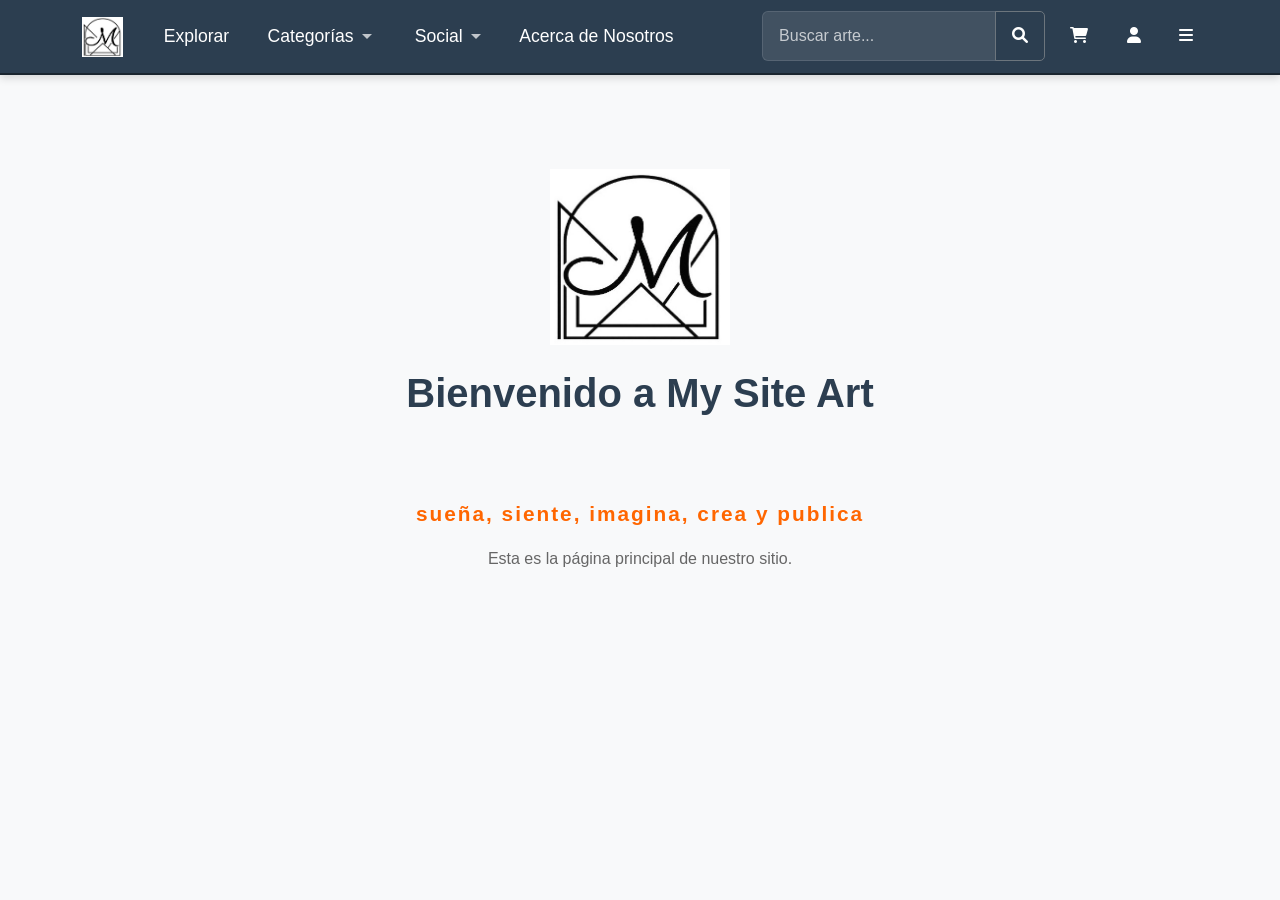
<file: frontend/index.html>
<!DOCTYPE html>
<html lang="es">
<head>
    <meta charset="UTF-8">
    <meta name="viewport" content="width=device-width, initial-scale=1.0">
    <title>My Site Art - Inicio</title>
    <link href="https://cdn.jsdelivr.net/npm/bootstrap@5.3.0/dist/css/bootstrap.min.css" rel="stylesheet">
    <link href="https://cdnjs.cloudflare.com/ajax/libs/font-awesome/6.0.0/css/all.min.css" rel="stylesheet">
    <link href="css/navbar.css" rel="stylesheet">
    <link href="css/common.css" rel="stylesheet">
</head>
<body>
    <!-- Contenedor para la barra de navegación -->
    <div id="navbar-container"></div>

    <main class="container d-flex flex-column align-items-center justify-content-center" style="min-height: 70vh;">
        <img src="img/logo.jpg" alt="Logo My Site Art" style="max-width: 180px; margin-bottom: 1.5rem;">
        <h1 class="page-title text-center">Bienvenido a My Site Art</h1>
        <div class="content-section text-center">
            <p style="font-size: 1.3rem; color: #ff6600; font-weight: bold; letter-spacing: 2px; margin-top: 1.5rem;">
                sueña, siente, imagina, crea y publica
            </p>
            <p>Esta es la página principal de nuestro sitio.</p>
        </div>
    </main>

    <script src="https://cdn.jsdelivr.net/npm/bootstrap@5.3.0/dist/js/bootstrap.bundle.min.js"></script>
    <script src="js/navbar.js"></script>
</body>
</html>
</file>
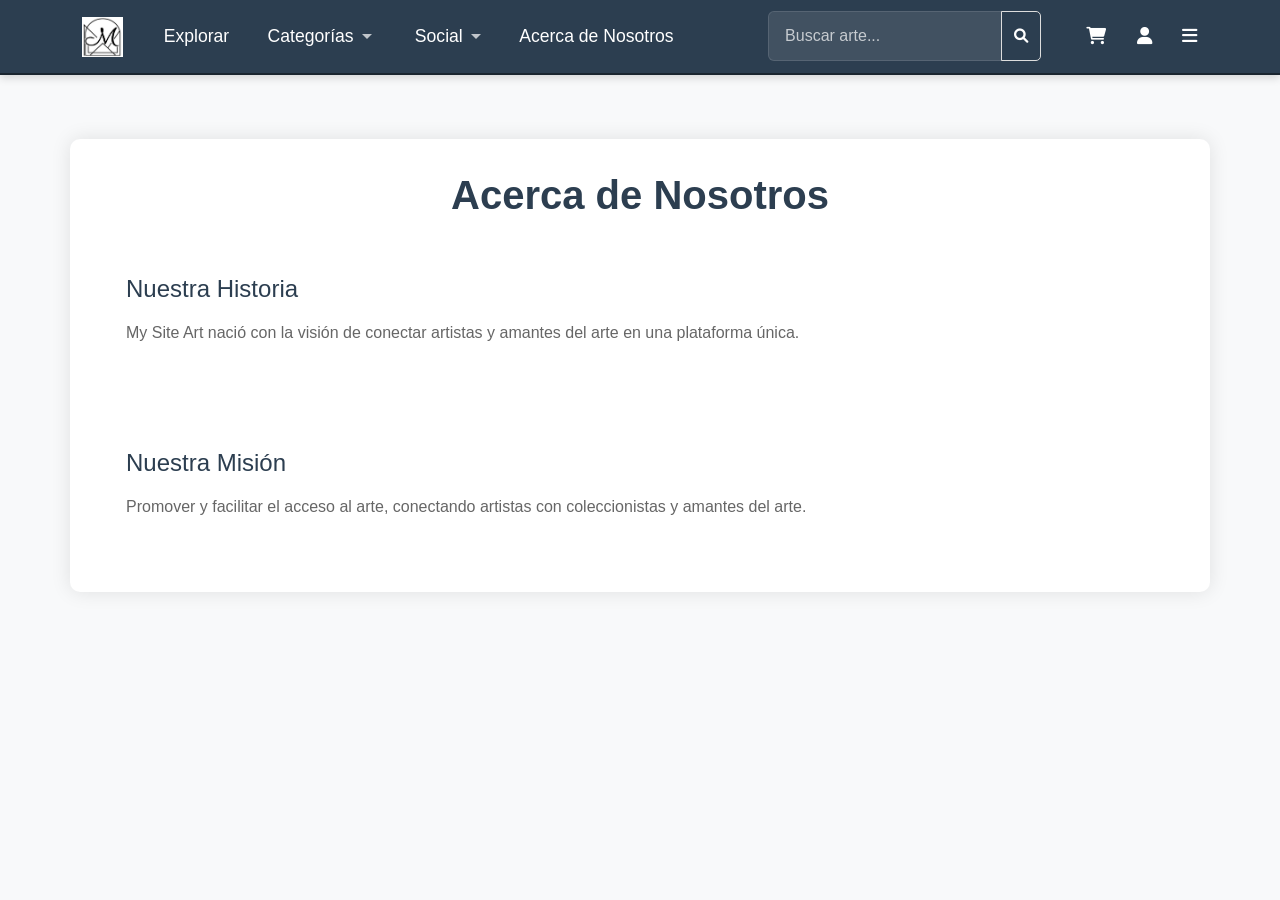
<file: frontend/about.html>
<!DOCTYPE html>
<html lang="es">
<head>
    <meta charset="UTF-8">
    <meta name="viewport" content="width=device-width, initial-scale=1.0">
    <title>Acerca de Nosotros - My Site Art</title>
    <link href="https://cdn.jsdelivr.net/npm/bootstrap@5.3.0/dist/css/bootstrap.min.css" rel="stylesheet">
    <link href="https://cdnjs.cloudflare.com/ajax/libs/font-awesome/6.0.0/css/all.min.css" rel="stylesheet">
    <link href="css/navbar.css" rel="stylesheet">
    <link href="css/common.css" rel="stylesheet">
    <link href="css/components.css" rel="stylesheet">
</head>
<body>
    <!-- Contenedor para la barra de navegación -->
    <div id="navbar-container"></div>

    <main class="container">
        <div class="main-content">
            <h1 class="page-title">Acerca de Nosotros</h1>
            <div class="content-section">
                <h2>Nuestra Historia</h2>
                <p>My Site Art nació con la visión de conectar artistas y amantes del arte en una plataforma única.</p>
            </div>
            <div class="content-section">
                <h2>Nuestra Misión</h2>
                <p>Promover y facilitar el acceso al arte, conectando artistas con coleccionistas y amantes del arte.</p>
            </div>
        </div>
    </main>

    <script src="https://cdn.jsdelivr.net/npm/bootstrap@5.3.0/dist/js/bootstrap.bundle.min.js"></script>
    <script src="js/navbar.js"></script>
    <script src="js/components.js"></script>
</body>
</html>
</file>
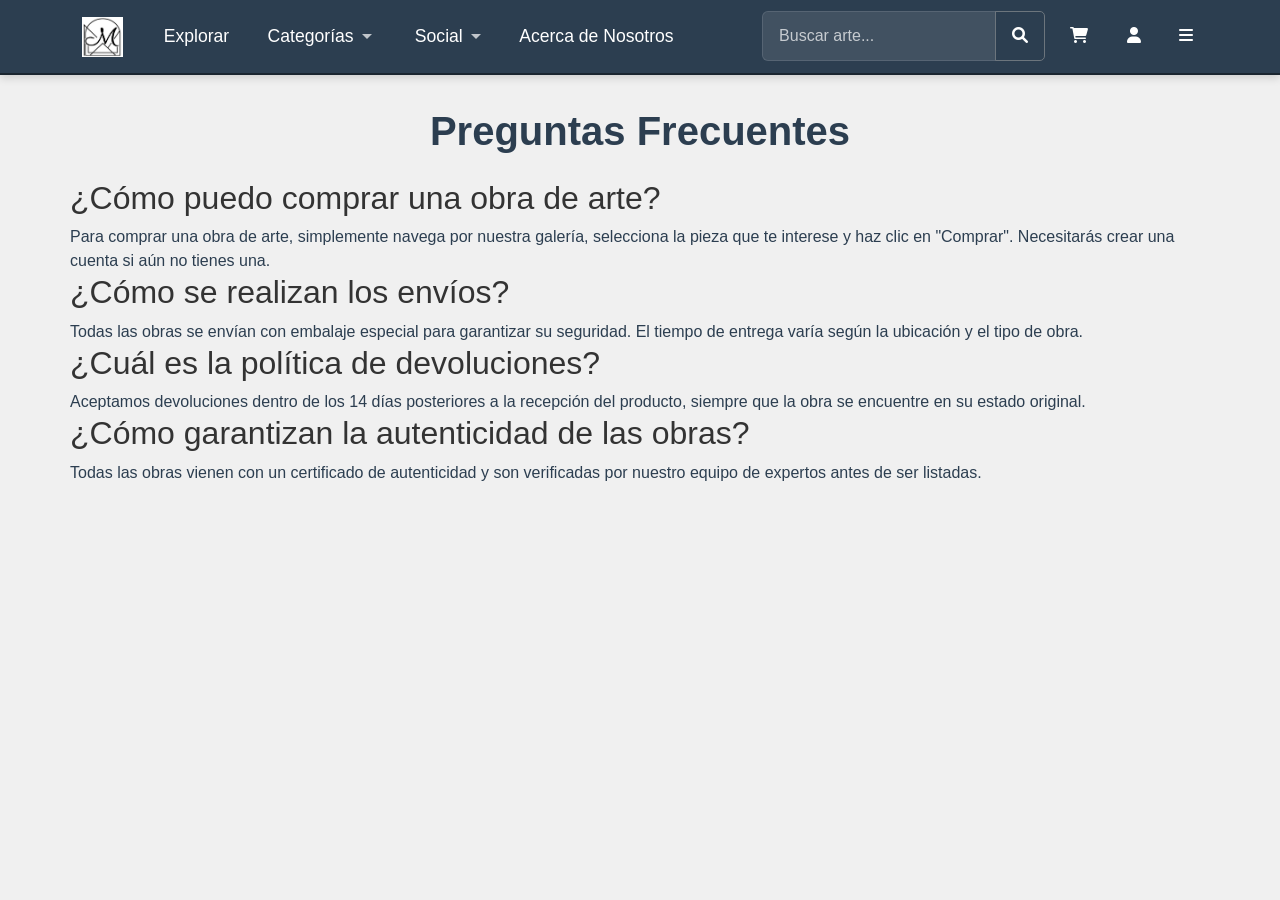
<file: frontend/faq.html>
<!DOCTYPE html>
<html lang="es">
<head>
    <meta charset="UTF-8">
    <meta name="viewport" content="width=device-width, initial-scale=1.0">
    <title>My Site Art - Preguntas Frecuentes</title>
    <link href="https://cdn.jsdelivr.net/npm/bootstrap@5.3.0/dist/css/bootstrap.min.css" rel="stylesheet">
    <link href="https://cdnjs.cloudflare.com/ajax/libs/font-awesome/6.0.0/css/all.min.css" rel="stylesheet">
    <link href="css/navbar.css" rel="stylesheet">
    <link href="css/common.css" rel="stylesheet">
</head>
<body style="background-color: #f0f0f0;">
    <!-- Contenedor para la barra de navegación -->
    <div id="navbar-container"></div>

    <div class="container">
        <div class="row">
            <div class="col-12">
                <h1 class="page-title text-center mb-4">Preguntas Frecuentes</h1>
                <div class="faq-container">
                    <div class="faq-item">
                        <h2 class="faq-question">¿Cómo puedo comprar una obra de arte?</h2>
                        <div class="faq-answer">
                            Para comprar una obra de arte, simplemente navega por nuestra galería, selecciona la pieza que te interese y haz clic en "Comprar". Necesitarás crear una cuenta si aún no tienes una.
                        </div>
                    </div>

                    <div class="faq-item">
                        <h2 class="faq-question">¿Cómo se realizan los envíos?</h2>
                        <div class="faq-answer">
                            Todas las obras se envían con embalaje especial para garantizar su seguridad. El tiempo de entrega varía según la ubicación y el tipo de obra.
                        </div>
                    </div>

                    <div class="faq-item">
                        <h2 class="faq-question">¿Cuál es la política de devoluciones?</h2>
                        <div class="faq-answer">
                            Aceptamos devoluciones dentro de los 14 días posteriores a la recepción del producto, siempre que la obra se encuentre en su estado original.
                        </div>
                    </div>

                    <div class="faq-item">
                        <h2 class="faq-question">¿Cómo garantizan la autenticidad de las obras?</h2>
                        <div class="faq-answer">
                            Todas las obras vienen con un certificado de autenticidad y son verificadas por nuestro equipo de expertos antes de ser listadas.
                        </div>
                    </div>
                </div>
            </div>
        </div>
    </div>

    <script src="https://cdn.jsdelivr.net/npm/bootstrap@5.3.0/dist/js/bootstrap.bundle.min.js"></script>
    <script src="js/navbar.js"></script>
</body>
</html>
</file>
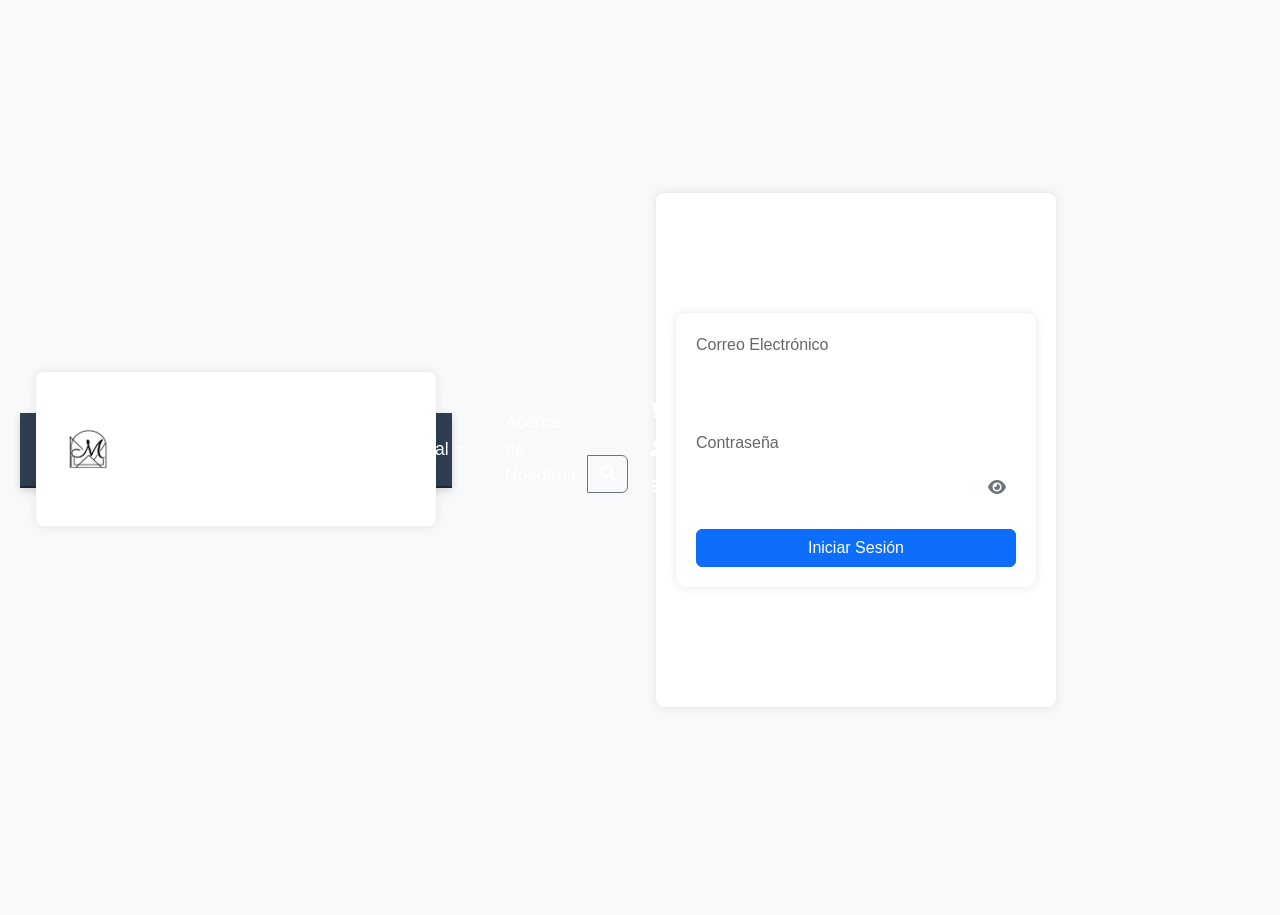
<file: frontend/login.html>
<!DOCTYPE html>
<html lang="es">
<head>
    <meta charset="UTF-8">
    <meta name="viewport" content="width=device-width, initial-scale=1.0">
    <title>Iniciar Sesión - My Site Art</title>
    <link href="https://cdn.jsdelivr.net/npm/bootstrap@5.3.0/dist/css/bootstrap.min.css" rel="stylesheet">
    <link href="https://cdnjs.cloudflare.com/ajax/libs/font-awesome/6.0.0/css/all.min.css" rel="stylesheet">
    <link href="css/navbar.css" rel="stylesheet">
    <link href="css/login.css" rel="stylesheet">
</head>
<body>
    <!-- Contenedor para la barra de navegación -->
    <div id="navbar-container"></div>

    <main class="container">
        <section class="login-container">
            <form id="loginForm">
                <div class="mb-3">
                    <label for="correo" class="form-label">Correo Electrónico</label>
                    <input type="email" class="form-control" id="correo" name="correo" required>
                </div>
                <div class="mb-3">
                    <label for="contraseña" class="form-label">Contraseña</label>
                    <div class="password-container">
                        <input type="password" class="form-control" id="contraseña" name="contraseña" required>
                        <span class="password-toggle" onclick="togglePassword()">
                            <i class="fas fa-eye"></i>
                        </span>
                    </div>
                </div>
                <div class="d-grid gap-2">
                    <button type="submit" class="btn btn-primary">Iniciar Sesión</button>
                </div>
                <div id="errorMessage" class="error-message"></div>
                <div id="debugInfo"></div>
            </form>
        </section>
    </main>

    <script src="https://cdn.jsdelivr.net/npm/bootstrap@5.3.0/dist/js/bootstrap.bundle.min.js"></script>
    <script src="js/navbar.js"></script>
    <script>
        function togglePassword() {
            const passwordInput = document.getElementById('contraseña');
            const toggleIcon = document.querySelector('.password-toggle i');
            
            if (passwordInput.type === 'password') {
                passwordInput.type = 'text';
                toggleIcon.classList.remove('fa-eye');
                toggleIcon.classList.add('fa-eye-slash');
            } else {
                passwordInput.type = 'password';
                toggleIcon.classList.remove('fa-eye-slash');
                toggleIcon.classList.add('fa-eye');
            }
        }

        document.getElementById('loginForm').addEventListener('submit', async (e) => {
            e.preventDefault();
            
            const correo = document.getElementById('correo').value;
            const contraseña = document.getElementById('contraseña').value;
            const errorMessage = document.getElementById('errorMessage');
            const debugInfo = document.getElementById('debugInfo');
            
            try {
                console.log('Enviando solicitud a:', '/Mysiteart/public/login.php');
                const response = await fetch('/Mysiteart/public/login.php', {
                    method: 'POST',
                    headers: {
                        'Content-Type': 'application/json'
                    },
                    body: JSON.stringify({
                        correo: correo,
                        contraseña: contraseña
                    })
                });

                console.log('Respuesta recibida:', response);
                const data = await response.json();
                console.log('Datos recibidos:', data);
                
                if (data.success) {
                    window.location.href = data.redirect;
                } else {
                    errorMessage.textContent = data.message;
                    errorMessage.style.display = 'block';
                    
                    // Mostrar información de depuración
                    debugInfo.innerHTML = `
                        <strong>Información de depuración:</strong><br>
                        <pre>${JSON.stringify(data.debug, null, 2)}</pre>
                    `;
                    debugInfo.style.display = 'block';
                }
            } catch (error) {
                console.error('Error completo:', error);
                errorMessage.textContent = 'Error al conectar con el servidor';
                errorMessage.style.display = 'block';
                
                // Mostrar información de depuración del error
                debugInfo.innerHTML = `
                    <strong>Error de conexión:</strong><br>
                    <pre>${error.toString()}</pre>
                `;
                debugInfo.style.display = 'block';
            }
        });
    </script>
</body>
</html>
</file>
<file: frontend/css/navbar.css>
.navbar {
    background-color: #2c3e50 !important;
    padding: 0.75rem 1rem;
    box-shadow: 0 3px 8px rgba(0,0,0,0.15);
    border-bottom: 2px solid #1a252f !important;
    height: 75px;
}

.navbar-brand {
    color: #ffffff !important;
    font-weight: bold;
    text-decoration: none;
    display: flex;
    align-items: center;
    gap: 16px;
    padding: 0.75rem;
    border: none;
    border-radius: 6px;
}

.logo-navbar {
    height: 45px;
    cursor: pointer;
    padding: 0.3rem;
    border: none;
    border-radius: 5px;
    transition: all 0.3s ease;
}

.logo-navbar:hover {
    background-color: rgba(255,255,255,0.1);
    transform: scale(1.05);
}

.nav-link {
    color: #ffffff !important;
    text-decoration: none;
    padding: 0.75rem 0.8rem;
    border-radius: 5px;
    border: none;
    margin: 0 0.3rem;
    font-size: 1.1rem;
    transition: all 0.3s ease;
    display: flex;
    align-items: center;
    height: 100%;
}

.nav-link:hover {
    background-color: rgba(255, 255, 255, 0.1);
    color: #ffffff !important;
}

.nav-link.dropdown-toggle {
    color: #ffffff !important;
    text-decoration: none;
    padding: 0.75rem 0.8rem;
    border-radius: 5px;
    border: none;
    margin: 0 0.3rem;
    font-size: 1.1rem;
    transition: all 0.3s ease;
    position: relative;
    display: flex;
    align-items: center;
    height: 100%;
}

.navbar .btn.dropdown-toggle {
    color: #ffffff !important;
    background: none !important;
    border: none !important;
    padding: 0.75rem 0.8rem !important;
    font-size: 1.1rem !important;
    transition: all 0.3s ease;
    display: flex;
    align-items: center;
    height: 100%;
    position: relative;
    margin: 0 0.3rem;
}

.navbar .btn.dropdown-toggle::after {
    content: '';
    width: 0;
    height: 0;
    border-left: 5px solid transparent;
    border-right: 5px solid transparent;
    border-top: 5px solid rgba(255, 255, 255, 0.7);
    margin-left: 0.5rem;
    transition: transform 0.3s ease;
}

.navbar .btn.dropdown-toggle:hover::after {
    transform: rotate(180deg);
}

.navbar .btn.dropdown-toggle:hover {
    background-color: rgba(255, 255, 255, 0.1) !important;
    color: #ffffff !important;
}

.navbar .dropdown-menu {
    min-width: 250px;
    border: 1px solid rgba(0,0,0,0.15);
    box-shadow: 0 4px 10px rgba(0,0,0,0.15);
    border-radius: 6px;
    background-color: #ffffff;
    margin-top: 0;
    opacity: 0;
    visibility: hidden;
    transform: translateY(0);
    transition: all 0.3s ease;
    position: absolute;
    z-index: 1000;
    display: block;
}

.navbar .dropdown:hover .dropdown-menu {
    opacity: 1;
    visibility: visible;
}

.navbar .dropdown-menu a {
    color: #1a252f;
    padding: 0.8rem 1.2rem;
    transition: background-color 0.2s ease;
    display: flex;
    align-items: center;
    gap: 0.5rem;
}

.navbar .dropdown-menu a:hover {
    background-color: #f1f1f1;
    color: #1a252f;
}

.container-fluid {
    padding: 0 1rem;
}

/* Ajustando la alineación de todos los elementos */
.navbar .nav-links {
    display: flex;
    align-items: center;
    height: 100%;
    justify-content: space-between;
    width: 100%;
}

/* Left side elements */
.navbar .nav-links .left-side {
    display: flex;
    align-items: center;
    gap: 1rem;
}

/* Right side elements */
.navbar .nav-links .right-side {
    display: flex;
    align-items: center;
    gap: 1rem;
}

/* Estilos para los iconos */
.fa-lg {
    color: #ffffff !important;
    padding: 0.2rem;
    border: none;
    border-radius: 4px;
    transition: all 0.3s ease;
}

.fa-lg:hover {
    background-color: rgba(255,255,255,0.1);
    transform: scale(1.05);
}

/* Estilos para el campo de búsqueda */
.form-control {
    background-color: rgba(255,255,255,0.1) !important;
    border: 1px solid rgba(255,255,255,0.2) !important;
    color: #ffffff !important;
    padding: 0.75rem 1rem;
    border-radius: 6px;
    font-size: 1rem;
}

.form-control::placeholder {
    color: rgba(255,255,255,0.7) !important;
}

.form-control:focus {
    background-color: rgba(255,255,255,0.15) !important;
    border-color: rgba(255,255,255,0.3) !important;
    box-shadow: 0 0 0 0.2rem rgba(255,255,255,0.1) !important;
}

/* Forzar color blanco en todos los iconos de la barra de navegación (reforzado) */
.navbar .nav-icons i,
.navbar .nav-icons .fa,
.site-header .nav-icons i,
.site-header .nav-icons .fa,
.navbar .fa,
.site-header .fa,
.navbar i,
.site-header i,
.navbar svg,
.site-header svg,
.navbar .btn i,
.navbar .btn svg,
.navbar .nav-link i,
.navbar .nav-link svg {
    color: #ffffff !important;
    fill: #ffffff !important;
    opacity: 1 !important;
}

.navbar .search-form {
    max-width: 350px;
    width: 100%;
}

/* Deshabilitando el comportamiento por defecto de Bootstrap */
[data-bs-toggle="dropdown"] {
    pointer-events: none !important;
}

[data-bs-toggle="dropdown"].dropdown-toggle {
    pointer-events: auto !important;
}

.dropdown-submenu {
    position: relative;
}

.dropdown-submenu .dropdown-menu {
    top: 0;
    left: 100%;
    margin-top: -1px;
    display: none;
    min-width: 200px;
}

.dropdown-submenu:hover > .dropdown-menu {
    display: block;
}

.dropdown-submenu > a:after {
    display: block;
    content: " ";
    float: right;
    width: 0;
    height: 0;
    border-color: transparent;
    border-style: solid;
    border-width: 5px 0 5px 5px;
    border-left-color: #ccc;
    margin-top: 5px;
    margin-right: -10px;
}

.dropdown-submenu:hover > a:after {
    border-left-color: #fff;
}

.dropdown-menu {
    border-radius: 0.25rem;
    box-shadow: 0 0.5rem 1rem rgba(0, 0, 0, 0.15);
    padding: 0.5rem 0;
}

.dropdown-menu-end {
    right: 0;
    left: auto;
}

.dropdown-item {
    padding: 0.5rem 1rem;
    display: flex;
    align-items: center;
    gap: 0.5rem;
    transition: all 0.2s ease;
    color: #333 !important;
}

.dropdown-item i {
    color: #666 !important;
    width: 20px;
    text-align: center;
}

.dropdown-item:hover {
    background-color: #f8f9fa;
}

.dropdown-item:hover i {
    color: #333 !important;
}

/* Estilos específicos para los iconos de redes sociales */
.dropdown-item .fab {
    color: #666 !important;
}

.dropdown-item:hover .fab {
    color: #333 !important;
}

/* Estilos específicos para los iconos de eventos */
.dropdown-item .fas {
    color: #666 !important;
}

.dropdown-item:hover .fas {
    color: #333 !important;
}

/* Animación suave para los submenús */
.dropdown-submenu:hover > .dropdown-menu {
    animation: fadeIn 0.2s ease-in-out;
}

@keyframes fadeIn {
    from {
        opacity: 0;
        transform: translateX(-10px);
    }
    to {
        opacity: 1;
        transform: translateX(0);
    }
}
</file>
<file: frontend/css/common.css>
/* Estilos generales para todas las páginas */
body {
    background-color: #f8f9fa;
    color: #2c3e50;
    margin: 0;
    padding: 0;
    font-family: Arial, sans-serif;
}

/* Estilos para los títulos */
h1, h2, h3, h4, h5, h6 {
    color: #333;
}

/* Estilos para los párrafos */
p {
    color: #666;
}

/* Estilos para las secciones principales */
.main-content {
    background-color: white;
    padding: 2rem;
    border-radius: 10px;
    box-shadow: 0 0 20px rgba(0,0,0,0.1);
    margin-top: 2rem;
}

/* Estilos para los contenedores */
.container {
    padding: 2rem 0;
}

/* Estilos para los enlaces */
a {
    color: #2c3e50;
    text-decoration: none;
    transition: color 0.3s ease;
}

a:hover {
    color: #1a252f;
}

/* Estilos para los botones */
.btn {
    border-radius: 5px;
    padding: 0.5rem 1rem;
    transition: all 0.3s ease;
}

.btn-primary {
    background-color: #2c3e50;
    border-color: #2c3e50;
    color: white;
}

.btn-primary:hover {
    background-color: #1a252f;
    border-color: #1a252f;
}

.page-title {
    color: #2c3e50;
    font-weight: 600;
    margin-bottom: 2rem;
    text-align: center;
}

.content-section {
    margin-bottom: 2.5rem;
    padding: 1.5rem;
    background-color: transparent;
    transition: transform 0.3s ease;
}

.content-section:hover {
    transform: translateY(-5px);
}

.content-section:last-child {
    margin-bottom: 0;
}

.content-section h2 {
    color: #2c3e50;
    font-size: 1.5rem;
    margin-bottom: 1rem;
    font-weight: 500;
}

.content-section p {
    color: #666;
    line-height: 1.6;
}

/* Estilos para las obras de arte */
.artwork-card {
    background-color: #ffffff;
    border-radius: 10px;
    overflow: hidden;
    transition: transform 0.3s ease;
    box-shadow: 0 2px 4px rgba(0,0,0,0.1);
}

.artwork-card:hover {
    transform: translateY(-5px);
    box-shadow: 0 4px 8px rgba(0,0,0,0.2);
}

.artwork-image {
    width: 100%;
    height: auto;
    object-fit: cover;
}

.artwork-info {
    padding: 1rem;
}

.artwork-title {
    font-size: 1.2rem;
    font-weight: 500;
    margin-bottom: 0.5rem;
    color: #2c3e50;
}

.artwork-artist {
    color: #666;
    font-size: 0.9rem;
    margin-bottom: 0.5rem;
}

.artwork-price {
    color: #27ae60;
    font-weight: 600;
    font-size: 1.1rem;
}

/* Estilos para el menú desplegable */
.dropdown-menu {
    background-color: #ffffff;
    border: 1px solid rgba(0,0,0,0.1);
    box-shadow: 0 2px 4px rgba(0,0,0,0.1);
}

.dropdown-item {
    color: #2c3e50;
    padding: 0.5rem 1rem;
    transition: background-color 0.3s ease;
}

.dropdown-item:hover {
    background-color: #f8f9fa;
    color: #2c3e50;
}

.dropdown-item i {
    width: 20px;
    text-align: center;
}

/* Estilos para el acordeón de FAQ */
.accordion-item {
    border: none;
    margin-bottom: 1rem;
    background-color: transparent;
}

.accordion-button {
    background-color: transparent;
    color: #2c3e50;
    font-weight: 500;
    padding: 1.25rem 0;
    border: none;
    border-bottom: 1px solid rgba(0,0,0,0.1);
}

.accordion-button:not(.collapsed) {
    background-color: transparent;
    color: #2c3e50;
    box-shadow: none;
}

.accordion-button:focus {
    box-shadow: none;
    border-color: rgba(0,0,0,0.1);
}

.accordion-button::after {
    background-size: 1rem;
    transition: transform 0.3s ease;
}

.accordion-button:not(.collapsed)::after {
    transform: rotate(-180deg);
}

.accordion-body {
    background-color: transparent;
    color: #666;
    line-height: 1.6;
    padding: 1.25rem 0;
}

@media (max-width: 768px) {
    .container {
        padding: 1rem;
    }
    
    .page-title {
        font-size: 1.8rem;
    }
    
    .content-section {
        padding: 1rem 0;
    }
    
    .content-section h2 {
        font-size: 1.3rem;
    }
}
</file>
<file: frontend/css/components.css>
/* Estilos para la barra de navegación */
.navbar {
    padding: 0.5rem 1rem;
    min-height: 60px;
}

/* Estilos para los iconos de navegación */
.nav-icons {
    margin-left: 1rem;
}

.nav-icons .btn-link {
    color: #333 !important;
    padding: 0.25rem;
    margin: 0 0.5rem;
    font-size: 1.1rem;
    transition: color 0.3s ease;
}

.nav-icons .btn-link:hover {
    color: #666 !important;
}

/* Estilos para los botones de navegación */
.navbar .btn-outline-secondary {
    color: #333;
    border-color: #ddd;
    margin-right: 0.5rem;
    padding: 0.25rem 0.75rem;
    font-size: 0.9rem;
}

.navbar .btn-outline-secondary:hover {
    background-color: #f8f9fa;
    color: #333;
    border-color: #ddd;
}

/* Estilos para el menú desplegable */
.dropdown-menu {
    border: none;
    box-shadow: 0 2px 10px rgba(0,0,0,0.1);
    margin-top: 0.5rem;
}

.dropdown-item {
    padding: 0.5rem 1rem;
    font-size: 0.9rem;
}

.dropdown-item:hover {
    background-color: #f8f9fa;
}

/* Estilos para el carrito */
.cart-item {
    padding: 1rem;
    border-bottom: 1px solid #eee;
}

.cart-item:last-child {
    border-bottom: none;
}

.cart-item-image {
    width: 60px;
    height: 60px;
    object-fit: cover;
    border-radius: 4px;
}

/* Estilos para el perfil */
.profile-image-container {
    position: relative;
    display: inline-block;
}

.profile-image-container img {
    border: 3px solid #fff;
    box-shadow: 0 2px 10px rgba(0,0,0,0.1);
}

/* Estilos para el menú lateral */
.offcanvas {
    border-left: none;
    box-shadow: -2px 0 10px rgba(0,0,0,0.1);
}

.offcanvas-header {
    border-bottom: 1px solid #eee;
    padding: 1rem;
}

.offcanvas-body {
    padding: 1rem;
}

/* Estilos para los list-group-items */
.list-group-item {
    border: none;
    padding: 0.75rem 1rem;
    margin-bottom: 0.25rem;
    border-radius: 8px !important;
    transition: background-color 0.3s ease;
    font-size: 0.9rem;
}

.list-group-item:hover {
    background-color: #f8f9fa;
}

.list-group-item.active {
    background-color: #f8f9fa;
    color: #333;
    border-left: 3px solid #007bff;
}

.list-group-item i {
    width: 20px;
    text-align: center;
    margin-right: 0.5rem;
}
</file>
<file: frontend/css/login.css>
body {
    font-family: Arial, sans-serif;
    background-color: #f8f9fa;
    margin: 0;
    padding: 20px;
    display: flex;
    justify-content: center;
    align-items: center;
    min-height: 100vh;
}

.container {
    background-color: white;
    padding: 20px;
    border-radius: 8px;
    box-shadow: 0 0 10px rgba(0,0,0,0.1);
    width: 100%;
    max-width: 400px;
}

h1 {
    text-align: center;
    color: #333;
}

.form-group {
    margin-bottom: 15px;
}

label {
    display: block;
    margin-bottom: 5px;
    color: #666;
}

input {
    width: 100%;
    padding: 8px;
    border: 1px solid #ddd;
    border-radius: 4px;
    box-sizing: border-box;
}

button {
    width: 100%;
    padding: 10px;
    background-color: #4CAF50;
    color: white;
    border: none;
    border-radius: 4px;
    cursor: pointer;
    transition: background-color 0.3s ease;
}

button:hover {
    background-color: #45a049;
}

.mensaje {
    padding: 10px;
    margin-bottom: 15px;
    border-radius: 4px;
    text-align: center;
    display: none;
}

.mensaje.error {
    background-color: #ffebee;
    color: #c62828;
    display: block;
}

.mensaje.success {
    background-color: #e8f5e9;
    color: #2e7d32;
    display: block;
}

.register-link {
    text-align: center;
    margin-top: 15px;
}

.register-link a {
    color: #4CAF50;
    text-decoration: none;
    transition: color 0.3s ease;
}

.register-link a:hover {
    color: #45a049;
    text-decoration: underline;
}

.login-container {
    max-width: 400px;
    margin: 100px auto;
    padding: 20px;
    background-color: white;
    border-radius: 10px;
    box-shadow: 0 0 10px rgba(0,0,0,0.1);
}

.logo {
    text-align: center;
    margin-bottom: 30px;
}

.error-message {
    color: #dc3545;
    margin-top: 10px;
    display: none;
}

#debugInfo {
    margin-top: 20px;
    padding: 10px;
    background-color: #f8f9fa;
    border-radius: 5px;
    font-size: 12px;
    display: none;
}

.password-container {
    position: relative;
}

.password-toggle {
    position: absolute;
    right: 10px;
    top: 50%;
    transform: translateY(-50%);
    cursor: pointer;
    color: #6c757d;
}

.password-toggle:hover {
    color: #0d6efd;
}
</file>
